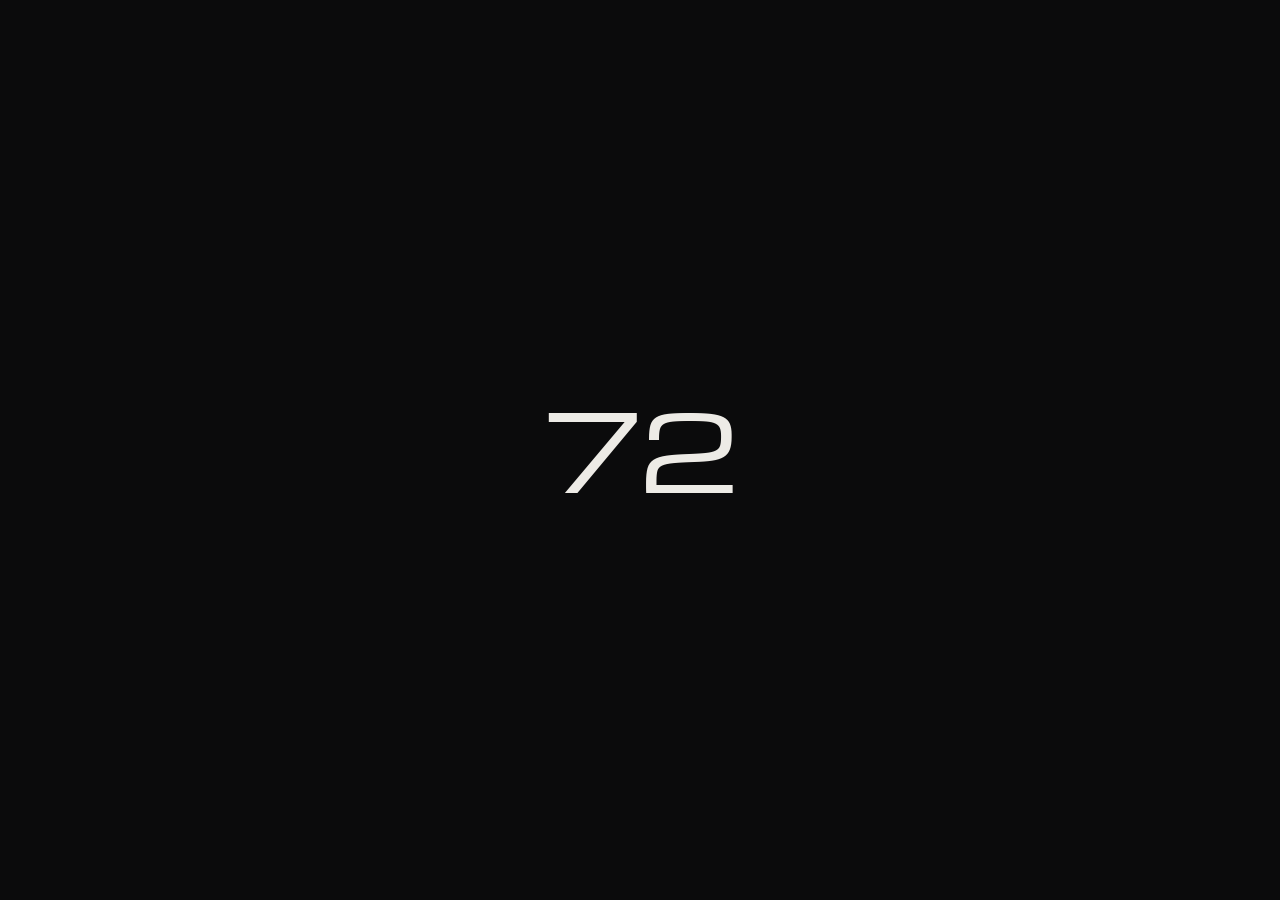
<file: index.html>
<!DOCTYPE html>
<html lang="es">
<head>
<meta charset="UTF-8">
<meta name="viewport" content="width=device-width, initial-scale=1.0">
<title>Santiago Fernandez — Editor & Artista 3D</title>
<meta name="description" content="Portfolio de Santiago Fernandez, editor de video y artista 3D con base en Rosario, Argentina.">
<link rel="preconnect" href="https://fonts.googleapis.com">
<link rel="preconnect" href="https://fonts.gstatic.com" crossorigin>
<link href="https://fonts.googleapis.com/css2?family=Hanken+Grotesk:wght@400;500;600;700;800;900&family=Archivo:wght@400;500;600;700;800;900&family=Space+Mono:wght@400;700&display=swap" rel="stylesheet">
<link rel="stylesheet" href="css/site.css">
</head>
<body>

  <div class="preloader" id="preloader"><span class="preloader-count mono" id="preloaderCount">00</span></div>

  <video id="bgVideo" class="bg-video" autoplay muted loop playsinline aria-hidden="true">
    <source src="assets/video/fondo-web.mp4" type="video/mp4">
  </video>
  <canvas id="nebulaCanvas" aria-hidden="true"></canvas>
  <div class="grain-overlay" aria-hidden="true"></div>

  <main>
    <section class="hero-frame">
      <div class="eyebrow mono reveal">PORTFOLIO — 2026</div>
      <h1 class="reveal" id="magneticTitle">Santiago Fernandez</h1>
      <div class="tagline mono reveal">Senior Editor — 3D Artist</div>
      <a href="trabajos.html" class="go-btn mono reveal">GO</a>
    </section>
  </main>

  <footer class="site-footer mono">
    <span>SANTIAGO FERNANDEZ<span class="dot">·</span>ROSARIO, ARGENTINA</span>
    <span>© 2026</span>
  </footer>

  <script src="js/site.js"></script>
  <script src="js/home.js"></script>
</body>
</html>
</file>
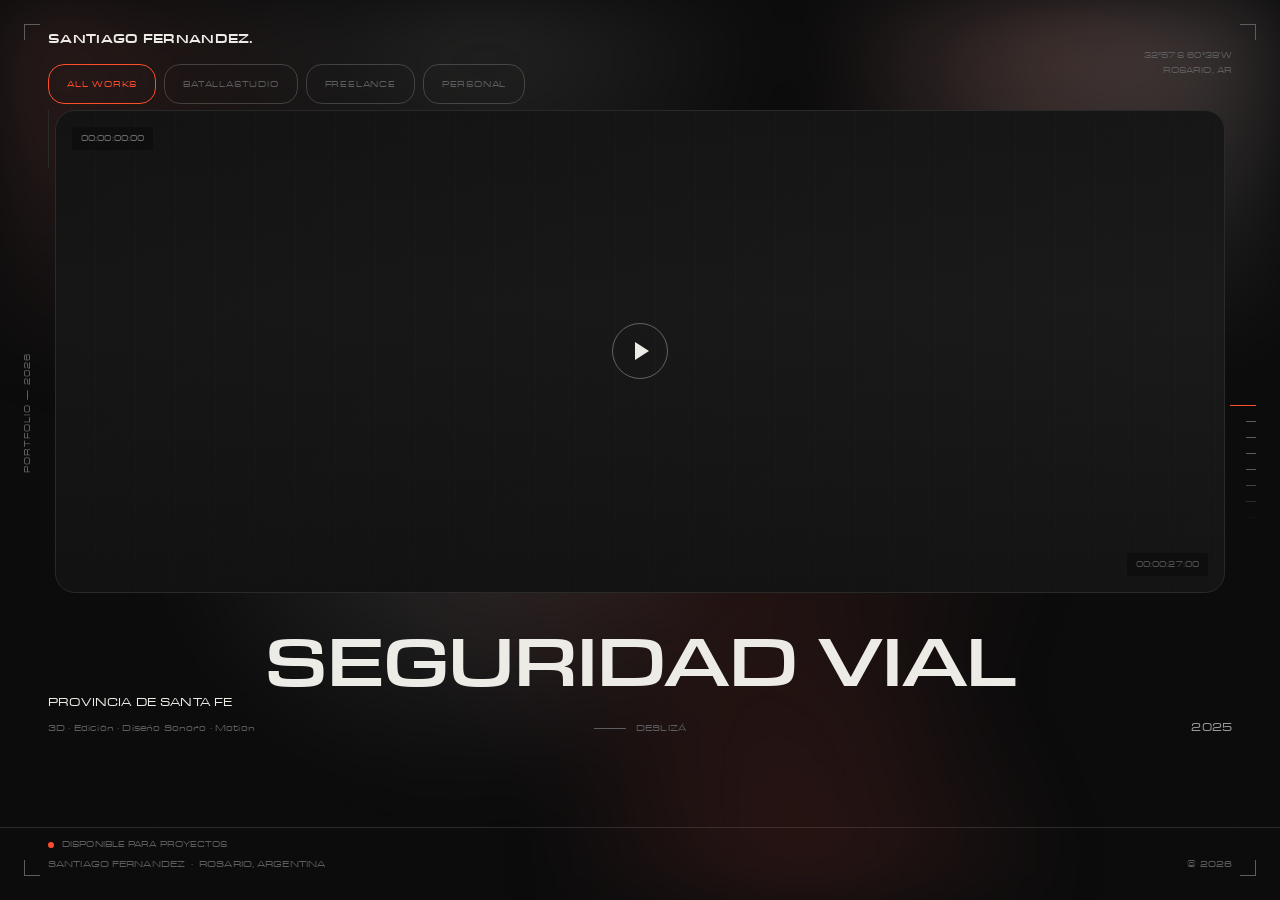
<file: trabajos.html>
<!DOCTYPE html>
<html lang="es">
<head>
<meta charset="UTF-8">
<meta name="viewport" content="width=device-width, initial-scale=1.0">
<title>Trabajos — Santiago Fernandez</title>
<meta name="description" content="Trabajos seleccionados de edición de video y 3D de Santiago Fernandez.">
<link rel="preconnect" href="https://fonts.googleapis.com">
<link rel="preconnect" href="https://fonts.gstatic.com" crossorigin>
<link href="https://fonts.googleapis.com/css2?family=Hanken+Grotesk:wght@400;500;600;700;800;900&family=Archivo:wght@400;500;600;700;800;900&family=Space+Mono:wght@400;700&display=swap" rel="stylesheet">
<link rel="stylesheet" href="css/site.css">
</head>
<body>

  <video id="bgVideo" class="bg-video" autoplay muted loop playsinline aria-hidden="true">
    <source src="assets/video/fondo-web.mp4" type="video/mp4">
  </video>
  <canvas id="nebulaCanvas" aria-hidden="true"></canvas>
  <div class="grain-overlay" aria-hidden="true"></div>

  <div class="viewfinder" aria-hidden="true">
    <div class="corner corner-tl"></div>
    <div class="corner corner-tr"></div>
    <div class="corner corner-bl"></div>
    <div class="corner corner-br"></div>
    <div class="frame-meta meta-coords mono">32°57'S 60°39'W<br>ROSARIO, AR</div>
    <div class="frame-meta meta-status mono"><span class="rec-dot"></span> DISPONIBLE PARA PROYECTOS</div>
  </div>

  <header class="site-nav">
    <a href="index.html" class="nav-logo display">Santiago Fernandez.</a>
  </header>

  <main>
    <div class="work-hud reveal" id="sliderWrap">
      <div class="hud-side-label mono">PORTFOLIO — 2026</div>
      <div class="hud-filters mono" id="hudFilters" role="tablist" aria-label="Filtrar trabajos">
        <button type="button" class="is-active" data-filter="all">ALL WORKS</button>
        <button type="button" data-filter="batallastudio">BATALLASTUDIO</button>
        <button type="button" data-filter="freelance">FREELANCE</button>
        <button type="button" data-filter="personal">PERSONAL</button>
      </div>
      <div class="hud-top-left">
        <div class="hud-counter mono" id="sliderCounter"><span class="current">01</span><span class="total">/ 01</span></div>
      </div>

      <div class="slider-stage-wrap">
        <div class="slider-side-preview side-prev" id="prevPreview" aria-hidden="true"></div>
        <div class="slider-stage" id="sliderStage"><!-- se arma con JS a partir de PROJECTS --></div>
        <div class="slider-side-preview side-next" id="nextPreview" aria-hidden="true"></div>
        <div class="slide-meta" id="sliderMeta"></div>
        <div class="slider-hint mono">
          <span class="line"></span> DESLIZÁ
        </div>
      </div>

      <div class="hud-bottom-left mono">
        <div class="hud-client" id="hudClient"></div>
        <div class="hud-role" id="hudRole"></div>
      </div>
      <div class="hud-bottom-right mono" id="hudYear"></div>

      <div class="hud-ruler" aria-hidden="true">
        <div class="hud-ruler-track" id="hudRuler"></div>
      </div>
    </div>
  </main>

  <footer class="site-footer mono">
    <span>SANTIAGO FERNANDEZ<span class="dot">·</span>ROSARIO, ARGENTINA</span>
    <span>© 2026</span>
  </footer>

  <!-- DETALLE DE PROYECTO -->
  <div class="project-detail" id="projectDetail">
    <a href="index.html" class="nav-logo display detail-logo">Santiago Fernandez.</a>
    <div class="project-detail-grid">
      <div class="project-detail-text">
        <div class="detail-topbar">
          <button class="detail-back mono" id="detailClose">← VOLVER</button>
          <span class="detail-number mono" id="detailNumber">N°01</span>
        </div>
        <div class="detail-meta mono">
          <div><span class="detail-meta-label">CLIENTE</span><span class="detail-meta-value" id="modalClient"></span></div>
          <div><span class="detail-meta-label">AÑO</span><span class="detail-meta-value" id="modalYear"></span></div>
        </div>
        <h2 id="modalTitle"></h2>
        <div class="detail-divider"></div>
        <div class="detail-description" id="modalDescription"></div>
        <div class="detail-tags mono" id="modalTags"></div>
      </div>
      <div class="detail-divider-col" aria-hidden="true"></div>
      <div class="project-detail-media">
        <div class="modal-video">
          <div class="modal-corner corner-tl"></div>
          <div class="modal-corner corner-tr"></div>
          <div class="modal-corner corner-bl"></div>
          <div class="modal-corner corner-br"></div>
          <iframe id="modalIframe" src="" allow="autoplay; fullscreen; picture-in-picture" allowfullscreen></iframe>
          <video id="modalVideoFile" controls playsinline></video>
          <img id="modalStill" alt="">
        </div>
        <div class="detail-dots" id="detailDots"></div>

        <!-- Case study de Behance: se muestra en vez de lo de arriba cuando
             el proyecto es type:"behance". Apila el video + las imágenes
             reales del proyecto (mismo orden que en Behance) dentro de un
             panel con scroll propio, como si scrollearas la página real. -->
        <div class="behance-scroll" id="behanceScroll">
          <div class="behance-topbar mono">
            <span>CASE STUDY</span>
            <a id="behanceLink" href="" target="_blank" rel="noopener">VER EN BEHANCE ↗</a>
          </div>
          <div class="behance-modules" id="behanceModules"></div>
        </div>
      </div>
    </div>
  </div>

  <script src="js/site.js"></script>
  <script src="js/trabajos.js"></script>
</body>
</html>
</file>
<file: css/site.css>
/* =========================================================
   SANTIAGO FERNANDEZ — Portfolio
   Hoja de estilos compartida por todas las páginas.
========================================================= */

@font-face{
  font-family:'Arian LT Demi';
  src:url('../assets/fonts/ArianLTDemi.ttf') format('truetype');
  font-weight:400;
  font-style:normal;
  font-display:swap;
}
@font-face{
  font-family:'Arian LT Bold';
  src:url('../assets/fonts/ArianLTBold.ttf') format('truetype');
  font-weight:700;
  font-style:normal;
  font-display:swap;
}

:root{
  --bg:#0B0B0C;
  --bg-elev:#161616;
  --bg-elev-2:#1D1D1D;
  --text:#EDEBE6;
  --text-dim:#9A9895;
  --text-faint:#5C5C5E;
  --accent:#FF4B2B;
  --line:#292929;
}

*{ box-sizing:border-box; margin:0; padding:0; }
html, body{ height:100%; overflow:hidden; overscroll-behavior:none; }
html{ scroll-behavior:smooth; }
body{
  background:var(--bg);
  color:var(--text);
  font-family:'Archivo', sans-serif;
  font-weight:400;
  line-height:1.5;
  -webkit-font-smoothing:antialiased;
  display:flex;
  flex-direction:column;
}
h1,h2,h3,.display{
  font-family:'Arian LT Bold', sans-serif;
  font-weight:700;
  text-transform:uppercase;
  letter-spacing:-0.01em;
}
.mono{ font-family:'Arian LT Demi', sans-serif; font-weight:500; letter-spacing:0.01em; }
a{ color:inherit; text-decoration:none; }
::selection{ background:var(--accent); color:var(--bg); }

@media (prefers-reduced-motion: reduce){
  *{ animation-duration:0.001ms !important; transition-duration:0.001ms !important; }
  html{ scroll-behavior:auto; }
}

/* ---------- PRELOADER ---------- */
.preloader{
  position:fixed; inset:0;
  z-index:900;
  background:var(--bg);
  display:flex; align-items:center; justify-content:center;
  transition:opacity 0.6s ease, visibility 0.6s ease;
}
.preloader-count{
  font-family:'Arian LT Demi', sans-serif;
  font-size:clamp(56px, 11vw, 150px);
  color:var(--text);
  letter-spacing:-0.02em;
}
.preloader.is-done{ opacity:0; visibility:hidden; pointer-events:none; }

/* ---------- GRAIN OVERLAY ---------- */
.grain-overlay{
  position:fixed; inset:-40px;
  z-index:250;
  pointer-events:none;
  opacity:0.045;
  mix-blend-mode:overlay;
  background-image:url("data:image/svg+xml;utf8,<svg xmlns='http://www.w3.org/2000/svg'><filter id='g'><feTurbulence type='fractalNoise' baseFrequency='0.9' numOctaves='2' stitchTiles='stitch' result='n'/><feColorMatrix in='n' type='saturate' values='0'/></filter><rect width='100%25' height='100%25' filter='url(%23g)'/></svg>");
  background-size:180px 180px;
  animation:grainShift 0.6s steps(1) infinite;
}
@keyframes grainShift{
  0%{ transform:translate(0,0); }
  20%{ transform:translate(-1.5%,1%); }
  40%{ transform:translate(1%,-2%); }
  60%{ transform:translate(-2%,-1%); }
  80%{ transform:translate(1.5%,2%); }
  100%{ transform:translate(0,0); }
}
@media (prefers-reduced-motion: reduce){
  .grain-overlay{ animation:none; }
}

/* ---------- CURSOR PERSONALIZADO ---------- */
.has-custom-cursor, .has-custom-cursor a, .has-custom-cursor button{ cursor:none; }
/* Cursor: punto chico, relleno blanco al 50%, sin borde ni partículas. */
.cursor-ring{
  position:fixed; top:0; left:0;
  width:14px; height:14px;
  background:rgba(255,255,255,0.5);
  border-radius:50%;
  pointer-events:none;
  z-index:500;
  opacity:0;
  transition:width 0.3s cubic-bezier(.16,1,.3,1), height 0.3s cubic-bezier(.16,1,.3,1),
    opacity 0.3s ease;
  will-change:transform;
}
.cursor-ring.is-visible{ opacity:1; }
.cursor-ring.is-visible.is-hover{ width:22px; height:22px; }
.cursor-ring.is-pressed{ width:10px; height:10px; }
@media (max-width:720px){ .cursor-ring{ display:none; } }

/* ---------- NEBULOSA DE FONDO ---------- */
.bg-video{
  position:fixed; inset:0;
  width:100%; height:100%;
  object-fit:cover;
  z-index:4;
  pointer-events:none;
}
#nebulaCanvas{
  position:fixed; inset:0;
  width:100%; height:100%;
  z-index:5;
  pointer-events:none;
  filter:blur(35px);
  display:none;
}

/* ---------- VIEWFINDER FRAME (corner brackets) ---------- */
.viewfinder{ position:fixed; inset:0; z-index:60; pointer-events:none; }
.corner{
  position:absolute;
  width:16px; height:16px;
  border-color:var(--text-faint);
  border-style:solid;
  border-width:0;
}
.corner-tl{ top:24px; left:24px; border-top-width:1px; border-left-width:1px; }
.corner-tr{ top:24px; right:24px; border-top-width:1px; border-right-width:1px; }
.corner-bl{ bottom:24px; left:24px; border-bottom-width:1px; border-left-width:1px; }
.corner-br{ bottom:24px; right:24px; border-bottom-width:1px; border-right-width:1px; }
.frame-meta{
  position:absolute;
  font-size:10px;
  color:var(--text-faint);
  white-space:nowrap;
}
.frame-meta.meta-coords{ top:48px; right:48px; text-align:right; }
.frame-meta.meta-status{ bottom:48px; left:48px; display:flex; align-items:center; gap:8px; }
.frame-meta .rec-dot{
  width:6px; height:6px; border-radius:50%;
  background:var(--accent);
  animation:blink 2s ease-in-out infinite;
  display:inline-block;
}
@keyframes blink{ 0%,100%{ opacity:1; } 50%{ opacity:0.25; } }
@media (max-width:720px){
  .frame-meta{ display:none; }
  .corner{ width:12px; height:12px; }
  .corner-tl, .corner-tr{ top:16px; }
  .corner-bl, .corner-br{ bottom:16px; }
  .corner-tl, .corner-bl{ left:16px; }
  .corner-tr, .corner-br{ right:16px; }
}

/* ---------- NAV ---------- */
.site-nav{
  position:fixed; top:0; left:0; right:0;
  z-index:150;
  display:flex;
  align-items:center;
  justify-content:space-between;
  padding:28px 48px;
}
.nav-logo{
  font-size:15px;
  letter-spacing:0.02em;
}
.nav-links{
  display:flex;
  gap:32px;
  font-size:12px;
}
.nav-links a{
  color:var(--text);
  opacity:0.45;
  border-bottom:1px solid transparent;
  padding-bottom:3px;
  transition:opacity 0.2s ease, border-color 0.2s ease;
}
.nav-links a:hover, .nav-links a.is-active{
  opacity:1;
  border-color:var(--accent);
}
.nav-toggle{
  display:none;
  width:32px; height:20px;
  position:relative;
  background:none; border:0; cursor:pointer;
  z-index:210;
}
.nav-toggle span{
  position:absolute; left:0; right:0;
  height:1px; background:var(--text);
  transition:transform 0.3s ease, opacity 0.3s ease, top 0.3s ease;
}
.nav-toggle span:first-child{ top:2px; }
.nav-toggle span:last-child{ top:16px; }
.nav-toggle.is-open span:first-child{ top:9px; transform:rotate(45deg); }
.nav-toggle.is-open span:last-child{ top:9px; transform:rotate(-45deg); }

.nav-overlay{
  position:fixed; inset:0;
  z-index:200;
  background:var(--bg);
  display:flex;
  flex-direction:column;
  align-items:flex-start;
  justify-content:center;
  gap:20px;
  padding:0 48px;
  transform:translateY(-100%);
  transition:transform 0.5s cubic-bezier(.16,.8,.3,1);
}
.nav-overlay.is-open{ transform:translateY(0); }
.nav-overlay a{
  font-family:'Arian LT Demi', sans-serif;
  text-transform:uppercase;
  font-size:clamp(32px, 8vw, 64px);
  color:var(--text-dim);
}
.nav-overlay a:hover, .nav-overlay a.is-active{ color:var(--text); }

@media (max-width:720px){
  .site-nav{ padding:20px 20px; }
  .nav-links{ display:none; }
  .nav-toggle{ display:block; }
}

/* ---------- FOOTER ---------- */
.site-footer{
  display:flex;
  justify-content:space-between;
  align-items:center;
  padding:28px 48px;
  border-top:1px solid var(--line);
  font-size:11px;
  color:var(--text-faint);
  flex-wrap:wrap;
  gap:8px;
}
.site-footer .dot{ color:var(--text-faint); margin:0 6px; }

/* ---------- PAGE LAYOUT ---------- */
main{ position:relative; z-index:10; flex:1; min-height:0; display:flex; flex-direction:column; overflow:hidden; }
.page-content{
  flex:1;
  max-width:1280px;
  width:100%;
  margin:0 auto;
  padding:110px 48px 90px;
  display:flex;
  flex-direction:column;
  justify-content:center;
  min-height:0;
}
@media (max-width:720px){
  .page-content{ padding:100px 24px 64px; }
}

.page-eyebrow{
  font-size:11px;
  color:var(--accent);
  margin-bottom:20px;
  display:block;
}
.page-title{
  font-size:clamp(48px, 9vw, 128px);
  line-height:0.88;
  margin-bottom:24px;
}
.page-lede{
  font-size:clamp(16px, 1.6vw, 20px);
  color:var(--text-dim);
  max-width:640px;
  margin-bottom:8px;
}

/* ---------- HOME HERO ---------- */
.hero-frame{
  flex:1;
  display:flex;
  flex-direction:column;
  align-items:center;
  justify-content:center;
  text-align:center;
  padding:0 24px;
  min-height:0;
}
.hero-frame .eyebrow{
  display:none;
}
.hero-frame h1{
  font-size:clamp(20px, 2vw, 32px);
  line-height:1.1;
  letter-spacing:0.02em;
}
.hero-frame .tagline{
  margin-top:10px;
  font-size:13px;
  letter-spacing:0.12em;
  color:var(--text-faint);
}
.go-btn{
  display:inline-flex;
  align-items:center;
  justify-content:center;
  margin-top:24px;
  padding:11px 33px;
  border:1px solid rgba(255,255,255,0.35);
  border-radius:22px;
  font-size:12px;
  letter-spacing:0.08em;
  color:var(--text);
  transition:border-color 0.2s ease, color 0.2s ease, background-color 0.2s ease;
}
.go-btn:hover{ border-color:var(--text); background:rgba(255,255,255,0.08); }

.magnetic-line{ display:block; white-space:nowrap; }
.magnetic-line .char{
  display:inline-block;
  vertical-align:top;
  will-change:transform;
}

/* ---------- SCROLL REVEAL ---------- */
.reveal{
  opacity:0;
  transform:translateY(28px);
  transition:opacity 0.9s cubic-bezier(.16,.8,.3,1), transform 0.9s cubic-bezier(.16,.8,.3,1);
}
.reveal.is-visible{ opacity:1; transform:translateY(0); }
@media (prefers-reduced-motion: reduce){
  .reveal{ opacity:1; transform:none; transition:none; }
}

/* ---------- SECTION HEADERS ---------- */
.section-head{
  display:flex;
  justify-content:space-between;
  align-items:flex-end;
  margin-bottom:56px;
  border-bottom:1px solid var(--line);
  padding-bottom:24px;
  flex-wrap:wrap;
  gap:16px;
}
.section-head .tag{ font-size:11px; color:var(--accent); }

/* ---------- SLIDER DE TRABAJOS ---------- */
.slider-wrap{ margin-top:56px; }
.slider-stage{
  position:relative;
  width:100%;
  max-width:1170px;
  aspect-ratio:16/9;
  perspective:1200px;
  /* Clave: sin esto, la card que entra/sale con translateX() no se
     recorta al área del slider — mientras viaja, su borde se monta
     visualmente sobre el preview lateral (.side-prev/.side-next),
     dando la impresión de que "el mismo proyecto" está a la vez en
     el centro y achicado al costado. Con overflow:hidden, todo lo
     que se desplaza fuera del stage queda tapado, y solo se ve un
     único proyecto entrando desde el borde — nunca superpuesto con
     el preview, que es un elemento aparte, fuera de esta caja. */
  overflow:hidden;
}
.slide-card{
  position:absolute; inset:0;
  border:1px solid var(--line);
  border-radius:20px;
  overflow:hidden;
  background:linear-gradient(135deg, var(--bg-elev) 0%, var(--bg-elev-2) 100%);
  background-size:cover;
  background-position:center;
  cursor:pointer;
  display:flex; align-items:center; justify-content:center;
  opacity:0;
  /* Sin inclinación fija de reposo: el stage recorta con overflow:hidden
     (necesario para que la card que entra/sale no se monte sobre el
     preview lateral) y una card en reposo inclinada en 3D sobresale unos
     pixeles del cuadro por sus esquinas — eso era lo que se veía cortado.
     Plana en reposo, se ve completa siempre; el tilt 3D solo aparece al
     pasar el mouse (ver mousemove en trabajos.js), y ahí es sutil a
     propósito por la misma razón. */
  transform:perspective(1200px) scale(0.97);
  /* Corta y "snappy": esta transición es la que sigue al mouse en el
     tilt-on-hover (mousemove reescribe este mismo transform muy seguido).
     Si dura mucho, el tilt queda pegado atrás del cursor y se siente
     "tildado" — el efecto orgánico de la transición entre proyectos vive
     aparte, en las @keyframes/animation de abajo, no acá. */
  transition:opacity 0.4s ease, transform 0.2s ease-out, background-image 0.3s ease;
  pointer-events:none;
  transform-style:preserve-3d;
}
/* El reposo "activo" coincide EXACTO con el punto de llegada de los keyframes
   de abajo — así, cuando termina el slide y se sacan las clases, no hay
   ningún salto de escala/rotación (esa era la causa del "tilde" reportado). */
.slide-card.is-active{
  opacity:1; pointer-events:auto;
  transform:perspective(1200px) scale(1);
}

/* Transición orgánica entre proyectos: solo transform + opacity (nada de
   filter/blur — es costoso de componer junto con transform 3D y en
   máquinas más lentas se traba, que es otra forma de sentirse "tildado").
   Plana (sin rotateX/rotateY) para que nunca sobresalga del cuadro que
   recorta el overflow:hidden del stage. El recorrido lateral es chico a
   propósito (6% del ancho de la card, combinado con scale 0.88→1): con
   un recorrido grande, mientras la card todavía está lejos del centro
   pero ya casi en su tamaño final, una parte de ella queda fuera del
   stage y el overflow:hidden le corta el borde en línea recta — se ve
   como "recortada". Con 6% el cálculo da <=0 de sobrante en cualquier
   punto de la animación: nunca hay nada que recortar. Misma duración y
   curva para entrada y salida: es un solo movimiento de carrusel, no dos
   animaciones sueltas. */
@keyframes slideInFromRight{
  from{ transform:perspective(1200px) translateX(6%) scale(0.88); opacity:0; }
  to{ transform:perspective(1200px) translateX(0) scale(1); opacity:1; }
}
@keyframes slideInFromLeft{
  from{ transform:perspective(1200px) translateX(-6%) scale(0.88); opacity:0; }
  to{ transform:perspective(1200px) translateX(0) scale(1); opacity:1; }
}
@keyframes slideOutToLeft{
  from{ transform:perspective(1200px) translateX(0) scale(1); opacity:1; }
  to{ transform:perspective(1200px) translateX(-6%) scale(0.88); opacity:0; }
}
@keyframes slideOutToRight{
  from{ transform:perspective(1200px) translateX(0) scale(1); opacity:1; }
  to{ transform:perspective(1200px) translateX(6%) scale(0.88); opacity:0; }
}
.slide-card.slide-in-right{ animation:slideInFromRight 0.6s cubic-bezier(.4,0,.2,1) forwards; }
.slide-card.slide-in-left{ animation:slideInFromLeft 0.6s cubic-bezier(.4,0,.2,1) forwards; }
.slide-card.slide-out-left{ animation:slideOutToLeft 0.6s cubic-bezier(.4,0,.2,1) forwards; }
.slide-card.slide-out-right{ animation:slideOutToRight 0.6s cubic-bezier(.4,0,.2,1) forwards; }
.slide-card::after{
  content:'';
  position:absolute; inset:0;
  background:linear-gradient(180deg, rgba(11,11,12,0.35) 0%, rgba(11,11,12,0.15) 40%, rgba(11,11,12,0.55) 100%);
}
.slide-card::before{
  content:'';
  position:absolute; inset:0;
  background-image:repeating-linear-gradient(90deg, transparent, transparent 39px, rgba(255,255,255,0.03) 40px);
}
.slide-card .play{
  width:56px; height:56px;
  border-radius:50%;
  border:1px solid rgba(237,235,230,0.35);
  display:flex; align-items:center; justify-content:center;
  transition:all 0.25s ease;
  z-index:1;
}
.slide-card:hover .play{
  border-color:var(--accent);
  transform:scale(1.1);
  background:rgba(255,75,43,0.1);
}
.slide-card .play::after{
  content:'';
  width:0; height:0;
  border-top:9px solid transparent;
  border-bottom:9px solid transparent;
  border-left:14px solid var(--text);
  margin-left:4px;
}
.slide-tc{
  position:absolute; top:16px; left:16px;
  font-size:10px; color:var(--text-dim);
  background:rgba(11,11,12,0.7);
  padding:4px 9px; border-radius:2px;
}
.slide-tc-out{
  position:absolute; bottom:16px; right:16px;
  font-size:10px; color:var(--text-dim);
  background:rgba(11,11,12,0.7);
  padding:4px 9px; border-radius:2px;
}
.slide-meta{ text-align:center; margin-top:28px; }
.slide-title{ font-size:clamp(36px, 6.5vw, 96px); line-height:0.95; }
.slider-hint{
  display:flex; align-items:center; justify-content:center; gap:10px;
  margin-top:20px;
  font-size:11px;
  color:var(--text-faint);
}
/* Sin trabajos en el filtro activo: no hay nada para deslizar. */
.work-hud.is-empty .slider-hint{ display:none; }

/* ---------- HUD DE TRABAJOS ---------- */
.work-hud{
  position:relative;
  flex:1;
  min-height:0;
}
.slider-stage-wrap{
  position:absolute; inset:110px 48px 90px;
  display:flex; flex-direction:column;
  align-items:center; justify-content:center;
}
.slider-side-preview{
  position:absolute; top:50%;
  transform:translateY(-50%);
  width:16vw;
  min-width:120px;
  max-width:220px;
  aspect-ratio:16/9;
  border-radius:14px;
  background-color:var(--bg-elev);
  background-size:cover;
  background-position:center;
  opacity:0.32;
  filter:blur(3px);
  cursor:pointer;
  pointer-events:auto;
  transition:opacity 0.3s ease, filter 0.3s ease;
}
.slider-side-preview:hover{ opacity:0.55; filter:blur(1px); }
.side-prev{ left:2vw; }
.side-next{ right:2vw; }
@media (max-width:1400px){ .slider-side-preview{ display:none; } }
/* Filtros de categoría: entre el logo (top:28px) y el contador
   (hud-top-left, top:110px). */
.hud-filters{
  position:absolute; top:64px; left:48px;
  z-index:5;
  display:flex; flex-wrap:wrap; gap:8px;
}
.hud-filters button{
  font-family:'Arian LT Demi', sans-serif;
  font-size:10px; letter-spacing:0.08em;
  line-height:1;
  color:var(--text-faint);
  background:transparent;
  border:1px solid rgba(255,255,255,0.18);
  border-radius:16px;
  /* Más padding = área de click/toque más grande, no solo más lindo.
     min-height asegura un target cómodo aunque el texto sea chico. */
  padding:11px 18px;
  min-height:40px;
  display:inline-flex; align-items:center; justify-content:center;
  cursor:pointer;
  transition:border-color 0.2s ease, color 0.2s ease;
}
.hud-filters button:hover{ color:var(--text); border-color:rgba(255,255,255,0.4); }
.hud-filters button.is-active{ color:var(--accent); border-color:var(--accent); }
.hud-empty{
  position:absolute; left:0; right:0; top:50%; transform:translateY(-50%);
  text-align:center;
  font-size:12px; letter-spacing:0.08em; color:var(--text-faint);
}
.hud-top-left{
  position:absolute; top:110px; left:48px;
  display:flex; flex-direction:column; gap:12px;
}
.hud-counter{
  display:flex; align-items:flex-start; gap:6px;
  font-size:clamp(28px, 3vw, 40px);
  color:var(--text);
  border-left:1px solid var(--line);
  padding-left:14px;
}
.hud-counter .total{ font-size:13px; color:var(--text-faint); margin-top:6px; }
.hud-bottom-left{ position:absolute; bottom:90px; left:48px; }
.hud-client{ font-size:14px; color:var(--text); text-transform:uppercase; margin-bottom:8px; }
.hud-role{ font-size:11px; color:var(--text-faint); }
.hud-bottom-right{ position:absolute; bottom:90px; right:48px; font-size:14px; color:var(--text-dim); }

.hud-side-label{
  position:absolute; left:20px; top:50%;
  transform:translateY(-50%) rotate(180deg);
  writing-mode:vertical-rl;
  font-size:10px; color:var(--text-faint);
  letter-spacing:0.1em;
}
@media (max-width:1200px){ .hud-side-label{ display:none; } }

.hud-ruler{
  position:absolute; right:24px; top:50%;
  transform:translateY(-50%);
  height:220px;
  overflow:hidden;
  -webkit-mask-image:linear-gradient(to bottom, transparent, #000 25%, #000 75%, transparent);
  mask-image:linear-gradient(to bottom, transparent, #000 25%, #000 75%, transparent);
}
.hud-ruler-track{
  display:flex; flex-direction:column; align-items:flex-end;
  gap:15px;
  transition:transform 0.5s cubic-bezier(.16,1,.3,1);
}
.hud-ruler .tick{
  width:10px; height:1px;
  background:var(--text-faint);
  transition:width 0.3s ease, background-color 0.3s ease;
}
.hud-ruler .tick.is-active{
  width:26px;
  background:var(--accent);
}
@media (max-width:1200px){ .hud-ruler{ display:none; } }

@media (max-width:1200px){
  .work-hud{ display:flex; flex-direction:column; gap:16px; padding:100px 24px 64px; }
  .hud-top-left, .hud-bottom-left, .hud-bottom-right, .hud-filters{ position:static; }
  .slider-stage-wrap{ position:static; flex:1; top:auto; right:auto; bottom:auto; left:auto; }
  .slider-stage{ max-width:560px; margin:0 auto; }
}
.slider-hint .line{
  width:32px; height:1px; background:var(--text-faint);
  position:relative; overflow:hidden;
}
.slider-hint .line::after{
  content:'';
  position:absolute; left:-100%; top:0; width:100%; height:100%;
  background:var(--accent);
  animation:sweep 2.4s ease-in-out infinite;
}
@keyframes sweep{ 0%{ left:-100%; } 50%{ left:100%; } 100%{ left:100%; } }

/* ---------- DETALLE DE PROYECTO (pantalla completa) ---------- */
.project-detail{
  position:fixed; inset:0;
  z-index:260;
  background:var(--bg);
  display:none;
  align-items:center;
  justify-content:center;
  padding:80px 4vw 48px;
  overflow-y:auto;
}
.project-detail.open{ display:flex; }
.detail-logo{
  position:absolute; top:28px; left:48px;
  z-index:1;
  font-size:15px;
  transition:opacity 0.2s ease;
}
.detail-logo:hover{ opacity:0.7; }
@media (max-width:720px){ .detail-logo{ top:20px; left:24px; } }
.project-detail::before{
  content:'';
  position:absolute; inset:0;
  pointer-events:none;
  background-image:
    radial-gradient(circle at 15% 25%, rgba(255,120,100,0.07), transparent 32%),
    radial-gradient(circle at 85% 75%, rgba(255,80,60,0.06), transparent 32%);
  filter:blur(40px);
}
.project-detail::after{
  content:'';
  position:absolute; inset:0;
  pointer-events:none;
  opacity:0.045;
  mix-blend-mode:overlay;
  background-image:url("data:image/svg+xml;utf8,<svg xmlns='http://www.w3.org/2000/svg'><filter id='g'><feTurbulence type='fractalNoise' baseFrequency='0.9' numOctaves='2' stitchTiles='stitch' result='n'/><feColorMatrix in='n' type='saturate' values='0'/></filter><rect width='100%25' height='100%25' filter='url(%23g)'/></svg>");
  background-size:180px 180px;
}
.project-detail-grid{ position:relative; z-index:1; }
.project-detail-grid{
  display:grid;
  grid-template-columns:0.7fr 1px 1.6fr;
  gap:4vw;
  align-items:center;
  width:100%;
}
.detail-divider-col{ align-self:stretch; background:var(--line); opacity:0.6; }
.project-detail-text{ display:flex; flex-direction:column; gap:26px; }
.detail-topbar{ display:flex; align-items:center; justify-content:space-between; gap:16px; }
.detail-back{
  font-size:12px; color:var(--text-dim);
  background:none; border:0; cursor:pointer;
  transition:color 0.2s ease;
}
.detail-back:hover{ color:var(--accent); }
.detail-number{ font-size:14px; color:var(--text-faint); }
.detail-meta{ display:flex; gap:40px; font-size:13px; }
.detail-meta-label{ display:block; color:var(--text-faint); margin-bottom:6px; }
.detail-meta-value{ display:block; color:var(--text); text-transform:uppercase; font-size:15px; }
.project-detail-text h2{ font-size:clamp(38px, 4.6vw, 68px); line-height:0.95; }
.detail-divider{ width:48px; height:1px; background:var(--line); }
.detail-description p{ font-size:15px; color:var(--text-dim); margin-bottom:14px; max-width:460px; line-height:1.6; }
.detail-studio-link{
  display:inline-block;
  font-size:12px; letter-spacing:0.06em;
  color:var(--text);
  border-bottom:1px solid var(--line);
  padding-bottom:2px;
  transition:color 0.2s ease, border-color 0.2s ease;
}
.detail-studio-link:hover{ color:var(--accent); border-color:var(--accent); }
.detail-tags{ display:flex; gap:10px; flex-wrap:wrap; }
.detail-tags span{
  font-size:11px; color:var(--text-faint);
  border:1px solid var(--line);
  padding:6px 14px; border-radius:20px;
}
.project-detail-media{ display:flex; flex-direction:column; gap:20px; }
.modal-video{
  position:relative;
  width:100%; aspect-ratio:16/10;
  background:var(--bg-elev);
  border:1px solid var(--line);
  border-radius:16px;
  overflow:hidden;
}
.modal-video iframe{ width:100%; height:100%; border:0; }
.modal-video video{ width:100%; height:100%; object-fit:cover; display:none; }
.modal-video img{ width:100%; height:100%; object-fit:cover; display:none; }
.modal-corner{
  position:absolute; width:16px; height:16px;
  border-color:var(--text-faint); border-style:solid; border-width:0;
  z-index:1; pointer-events:none;
}
.modal-corner.corner-tl{ top:10px; left:10px; border-top-width:1px; border-left-width:1px; }
.modal-corner.corner-tr{ top:10px; right:10px; border-top-width:1px; border-right-width:1px; }
.modal-corner.corner-bl{ bottom:10px; left:10px; border-bottom-width:1px; border-left-width:1px; }
.modal-corner.corner-br{ bottom:10px; right:10px; border-bottom-width:1px; border-right-width:1px; }
.detail-dots{ display:flex; justify-content:center; gap:8px; }
.detail-dots span{
  width:6px; height:6px; border-radius:50%;
  background:var(--line);
  transition:background-color 0.2s ease;
}
.detail-dots span.is-active{ background:var(--accent); }

/* ---------- CASE STUDY DE BEHANCE (scroll propio) ----------
   Behance no deja embeber su página real (bloquea el iframe) y su
   widget de embed oficial es solo una tarjeta estática con la portada.
   Por eso reconstruimos el scroll acá con los módulos reales del
   proyecto (video + imágenes, mismo orden que en Behance), dentro de
   un panel con su propio overflow — se scrollea igual que el original. */
.behance-scroll{
  display:none;
  position:relative;
  width:100%;
  max-height:78vh;
  overflow-y:auto;
  overflow-x:hidden;
  background:var(--bg-elev);
  border:1px solid var(--line);
  border-radius:16px;
  scrollbar-width:thin;
  scrollbar-color:var(--line) transparent;
}
.behance-scroll.is-active{ display:block; }
.behance-scroll::-webkit-scrollbar{ width:8px; }
.behance-scroll::-webkit-scrollbar-track{ background:transparent; }
.behance-scroll::-webkit-scrollbar-thumb{ background:var(--line); border-radius:4px; }
.behance-topbar{
  position:sticky; top:0; z-index:2;
  display:flex; align-items:center; justify-content:space-between;
  padding:12px 18px;
  background:rgba(11,11,12,0.85);
  backdrop-filter:blur(8px);
  border-bottom:1px solid var(--line);
  font-size:10px; letter-spacing:0.1em; color:var(--text-faint);
}
.behance-topbar a{
  color:var(--text);
  border:1px solid rgba(255,255,255,0.25);
  border-radius:14px;
  padding:6px 12px;
  transition:border-color 0.2s ease, color 0.2s ease;
}
.behance-topbar a:hover{ border-color:var(--accent); color:var(--accent); }
.behance-modules img{ display:block; width:100%; height:auto; }
.behance-media-video{ position:relative; width:100%; aspect-ratio:16/9; background:#000; }
.behance-media-video iframe{ position:absolute; inset:0; width:100%; height:100%; border:0; }
@media (max-width:900px){ .behance-scroll{ max-height:60vh; } }
@media (max-width:900px){
  .project-detail-grid{ grid-template-columns:1fr; gap:32px; }
  .project-detail-media{ order:-1; }
  .detail-divider-col{ display:none; }
}
@media (max-width:720px){
  .project-detail{ padding:90px 24px 48px; }
}

/* ---------- ABOUT ---------- */
.about-grid{
  display:grid;
  grid-template-columns:1.3fr 1fr;
  gap:48px;
  margin-top:36px;
}
.about-grid p{ font-size:16px; color:var(--text-dim); margin-bottom:14px; max-width:560px; }
.tools-list{ display:flex; flex-direction:column; border-top:1px solid var(--line); }
.tools-list div{
  display:flex; justify-content:space-between;
  padding:14px 0; border-bottom:1px solid var(--line);
  font-size:13px;
}
.tools-list .tool-name{ color:var(--text); }
.tools-list .tool-cat{ color:var(--text-faint); }
@media (max-width:860px){ .about-grid{ grid-template-columns:1fr; } }

/* ---------- STATS ---------- */
.stats-grid{
  display:grid;
  grid-template-columns:repeat(auto-fit, minmax(160px, 1fr));
  border-top:1px solid var(--line);
  border-bottom:1px solid var(--line);
  margin-top:32px;
}
.stat{ padding:20px 24px; border-left:1px solid var(--line); }
.stat:first-child{ border-left:none; padding-left:0; }
.stat .stat-num{
  font-family:'Arian LT Demi', sans-serif;
  font-size:clamp(36px, 5vw, 72px);
  line-height:0.9;
}
.stat .stat-num span{ color:var(--accent); }
.stat .stat-label{ margin-top:10px; font-size:11px; color:var(--text-faint); text-transform:uppercase; }
@media (max-width:720px){
  .stat{ border-left:none; border-top:1px solid var(--line); padding:24px 0; }
  .stat:first-child{ border-top:none; }
}

/* ---------- CONTACT ---------- */
.contact-links{ display:flex; gap:32px; flex-wrap:wrap; margin-top:32px; }
.contact-links a{
  font-size:14px; color:var(--text-dim);
  border-bottom:1px solid transparent;
  padding-bottom:2px;
  transition:all 0.2s ease;
}
.contact-links a:hover{ color:var(--accent); border-color:var(--accent); }
</file>
